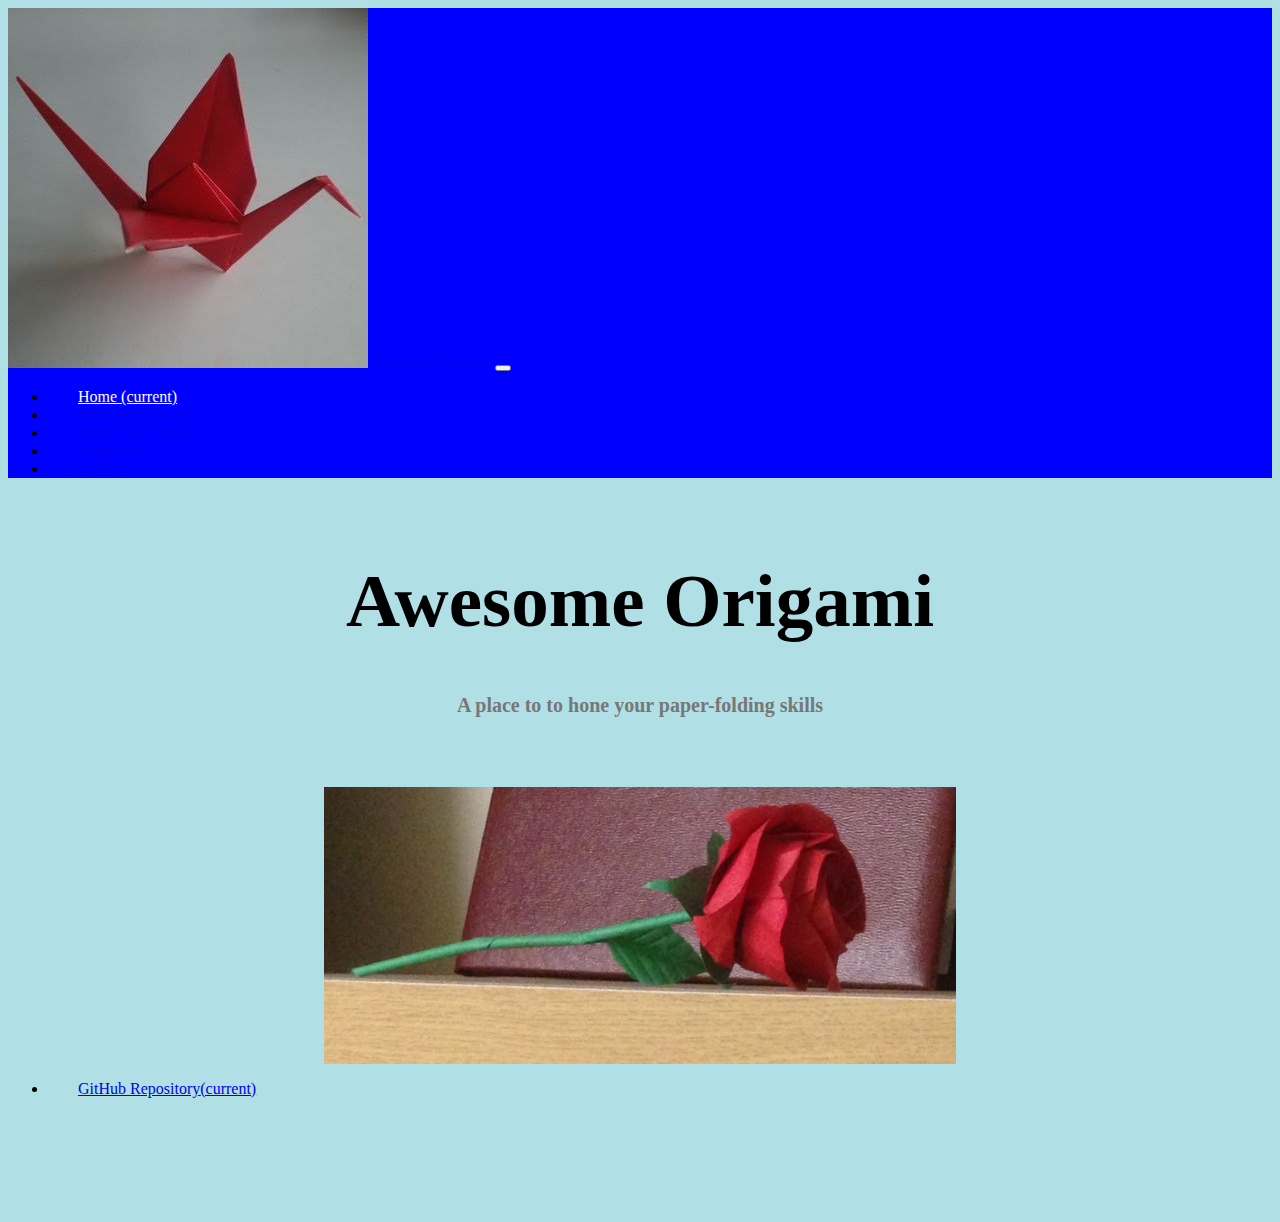
<file: index.html>
<!DOCTYPE html>
<html>

<head>
  <link rel="stylesheet" href="https://stackpath.bootstrapcdn.com/bootstrap/4.2.1/css/bootstrap.min.css" integrity="sha384-GJzZqFGwb1QTTN6wy59ffF1BuGJpLSa9DkKMp0DgiMDm4iYMj70gZWKYbI706tWS" crossorigin="anonymous">
  <link rel="stylesheet" href="css/styles.css" />
  <title>Awesome Origami</title>
</head>

<nav class="navbar navbar-expand-lg sticky-top navbar-dark bg-primary">
  <a class="navbar-brand" href="index.html">
    <span><img src="./images/hqdefault.jpg"></span>
    Awesome Origami
  </a>
  <button class="navbar-toggler" type="button" data-toggle="collapse" data-target="#navbarNav" aria-controls="navbarNav" aria-expanded="false" aria-label="Toggle navigation">
    <span class="navbar-toggler-icon"></span>
  </button>
  <div class="collapse navbar-collapse" id="navbarNav">
    <ul class="navbar-nav">
      <li class="nav-item active">
        <a class="nav-link" href="index.html">Home <span class="sr-only">(current)</span></a>
      </li>
      <li class="nav-item">
        <a class="nav-link" href="./pages/information.html">What Is Origami?</a>
      </li>
      <li class="nav-item">
        <a class="nav-link" href="./pages/supplies.html">What You'll Need</a>
      </li>
      <li class="nav-item">
        <a class="nav-link" href="./pages/diagrams.html">Diagrams</a>
      </li>
      <li class="nav-item">
        <a class="nav-link" href="./pages/gallery.html">Gallery</a>
      </li>
    </ul>
  </div>
</nav>

<body>
  <h1>Awesome Origami</h1>

  <h2>A place to to hone your paper-folding skills</h2>

  <img src="./images/IMG_3734.jpg" class="center">

  <nav class="navbar fixed-bottom navbar-light bg-light">
    <ul class="navbar-nav">
      <li class="nav-item active">
        <a class="nav-link" href="https://github.com/Fourty-Too/CreativeProject1">GitHub Repository<span class="sr-only">(current)</span></a>
      </li>
      </div>
  </nav>

  <!--<footer class="page-footer font-small blue pt-4">
    <div class="footer-content text-center">
      <a href="https://github.com/Fourty-Too/CreativeProject1"> Github Repository</a>
    </div>
  </footer>-->

  <script src="https://code.jquery.com/jquery-3.3.1.slim.min.js" integrity="sha384-q8i/X+965DzO0rT7abK41JStQIAqVgRVzpbzo5smXKp4YfRvH+8abtTE1Pi6jizo" crossorigin="anonymous"></script>
  <script src="https://cdnjs.cloudflare.com/ajax/libs/popper.js/1.14.6/umd/popper.min.js" integrity="sha384-wHAiFfRlMFy6i5SRaxvfOCifBUQy1xHdJ/yoi7FRNXMRBu5WHdZYu1hA6ZOblgut" crossorigin="anonymous"></script>
  <script src="https://stackpath.bootstrapcdn.com/bootstrap/4.2.1/js/bootstrap.min.js" integrity="sha384-B0UglyR+jN6CkvvICOB2joaf5I4l3gm9GU6Hc1og6Ls7i6U/mkkaduKaBhlAXv9k" crossorigin="anonymous"></script>

</body>

</html>
</file>
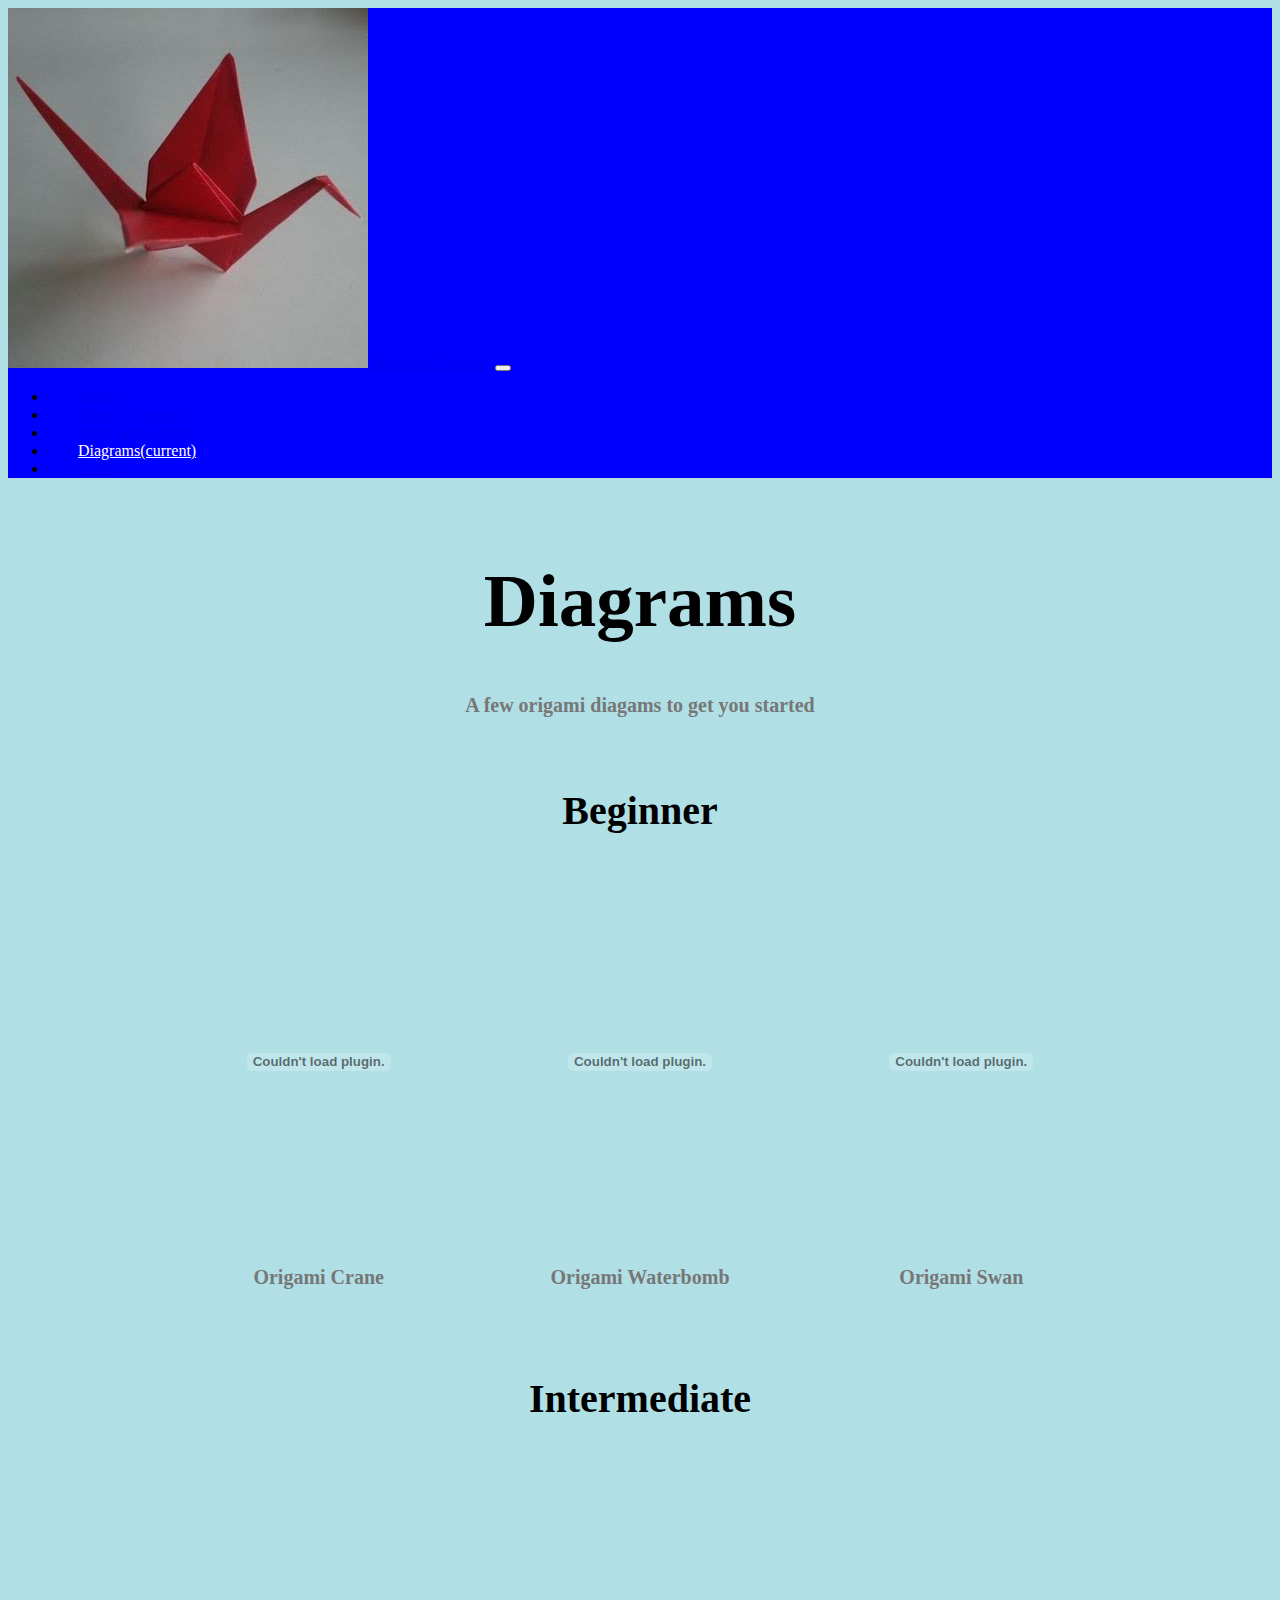
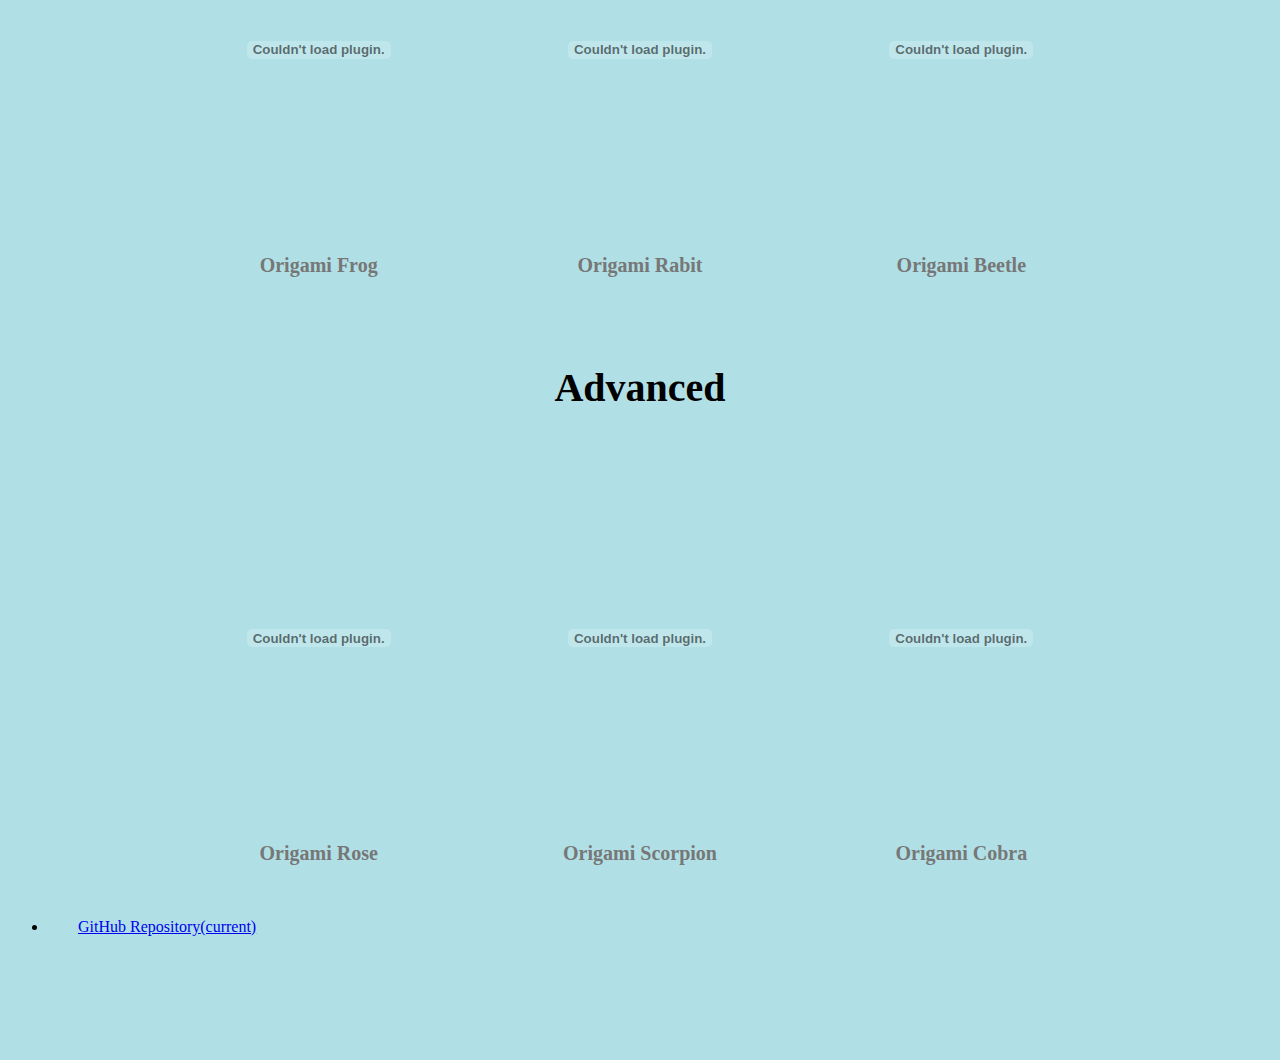
<file: pages/diagrams.html>
<!DOCTYPE html>
<html>

<head>
  <link rel="stylesheet" href="https://stackpath.bootstrapcdn.com/bootstrap/4.2.1/css/bootstrap.min.css" integrity="sha384-GJzZqFGwb1QTTN6wy59ffF1BuGJpLSa9DkKMp0DgiMDm4iYMj70gZWKYbI706tWS" crossorigin="anonymous">
  <link rel="stylesheet" href="../css/styles.css" />
  <title>Awesome Origami - Diagrams</title>
</head>

<nav class="navbar navbar-expand-lg sticky-top navbar-dark bg-primary">
  <a class="navbar-brand" href="../index.html">
    <span><img src="../images/hqdefault.jpg"></span>
    Awesome Origami
  </a>
  <button class="navbar-toggler" type="button" data-toggle="collapse" data-target="#navbarNav" aria-controls="navbarNav" aria-expanded="false" aria-label="Toggle navigation">
    <span class="navbar-toggler-icon"></span>
  </button>
  <div class="collapse navbar-collapse" id="navbarNav">
    <ul class="navbar-nav">
      <li class="nav-item">
        <a class="nav-link" href="../index.html">Home</a>
      </li>
      <li class="nav-item">
        <a class="nav-link" href="../pages/information.html">What Is Origami?</a>
      </li>
      <li class="nav-item">
        <a class="nav-link" href="../pages/supplies.html">What You'll Need</a>
      </li>
      <li class="nav-item active">
        <a class="nav-link" href="../pages/diagrams.html">Diagrams<span class="sr-only">(current)</span></a>
      </li>
      <li class="nav-item">
        <a class="nav-link" href="../pages/gallery.html">Gallery</a>
      </li>
    </ul>
  </div>
</nav>

<body>
  <h1>Diagrams</h1>

  <h2>A few origami diagams to get you started</h2>

  <h4>Beginner</h4>

  <section class="diagrams">
    <div class="pdf">
      <embed src="../pdfs/crane.pdf" width="100%" height="375" type="application/pdf">
    </div>
    <div class="pdf">
      <embed src="../pdfs/waterbomb.pdf" width="100%" height="375" type="application/pdf">
    </div>
    <div class="pdf">
      <embed src="../pdfs/swan.pdf" width="100%" height="375" type="application/pdf">
    </div>

  </section>
  <section class="diagrams">
    <div class="pdf">
      <h2>Origami Crane</h2>
    </div>
    <div class="pdf">
      <h2>Origami Waterbomb</h2>
    </div>
    <div class="pdf">
      <h2>Origami Swan</h2>
    </div>
  </section>


  <h4>Intermediate</h4>

  <section class="diagrams">
    <div class="pdf">
      <embed src="../pdfs/frog.pdf" width="100%" height="375" type="application/pdf">
    </div>
    <div class="pdf">
      <embed src="../pdfs/rabbit.pdf" width="100%" height="375" type="application/pdf">
    </div>
    <div class="pdf">
      <embed src="../pdfs/beetle.pdf" width="100%" height="375" type="application/pdf">
    </div>

  </section>
  <section class="diagrams">
    <div class="pdf">
      <h2>Origami Frog</h2>
    </div>
    <div class="pdf">
      <h2>Origami Rabit</h2>
    </div>
    <div class="pdf">
      <h2>Origami Beetle</h2>
    </div>
  </section>


  <h4>Advanced</h4>

  <section class="diagrams">
    <div class="pdf">
      <embed src="../pdfs/rose.pdf" width="100%" height="375" type="application/pdf">
    </div>
    <div class="pdf">
      <embed src="../pdfs/scorpion.pdf" width="100%" height="375" type="application/pdf">
    </div>
    <div class="pdf">
      <embed src="../pdfs/cobra.pdf" width="100%" height="375" type="application/pdf">
    </div>

  </section>
  <section class="diagrams">
    <div class="pdf">
      <h2>Origami Rose</h2>
    </div>
    <div class="pdf">
      <h2>Origami Scorpion</h2>
    </div>
    <div class="pdf">
      <h2>Origami Cobra</h2>
    </div>
  </section>


  <nav class="navbar fixed-bottom navbar-light bg-light">
    <ul class="navbar-nav">
      <li class="nav-item active">
        <a class="nav-link" href="https://github.com/Fourty-Too/CreativeProject1">GitHub Repository<span class="sr-only">(current)</span></a>
      </li>
      </div>
  </nav>

  <script src="https://code.jquery.com/jquery-3.3.1.slim.min.js" integrity="sha384-q8i/X+965DzO0rT7abK41JStQIAqVgRVzpbzo5smXKp4YfRvH+8abtTE1Pi6jizo" crossorigin="anonymous"></script>
  <script src="https://cdnjs.cloudflare.com/ajax/libs/popper.js/1.14.6/umd/popper.min.js" integrity="sha384-wHAiFfRlMFy6i5SRaxvfOCifBUQy1xHdJ/yoi7FRNXMRBu5WHdZYu1hA6ZOblgut" crossorigin="anonymous"></script>
  <script src="https://stackpath.bootstrapcdn.com/bootstrap/4.2.1/js/bootstrap.min.js" integrity="sha384-B0UglyR+jN6CkvvICOB2joaf5I4l3gm9GU6Hc1og6Ls7i6U/mkkaduKaBhlAXv9k" crossorigin="anonymous"></script>

</body>

</html>
</file>
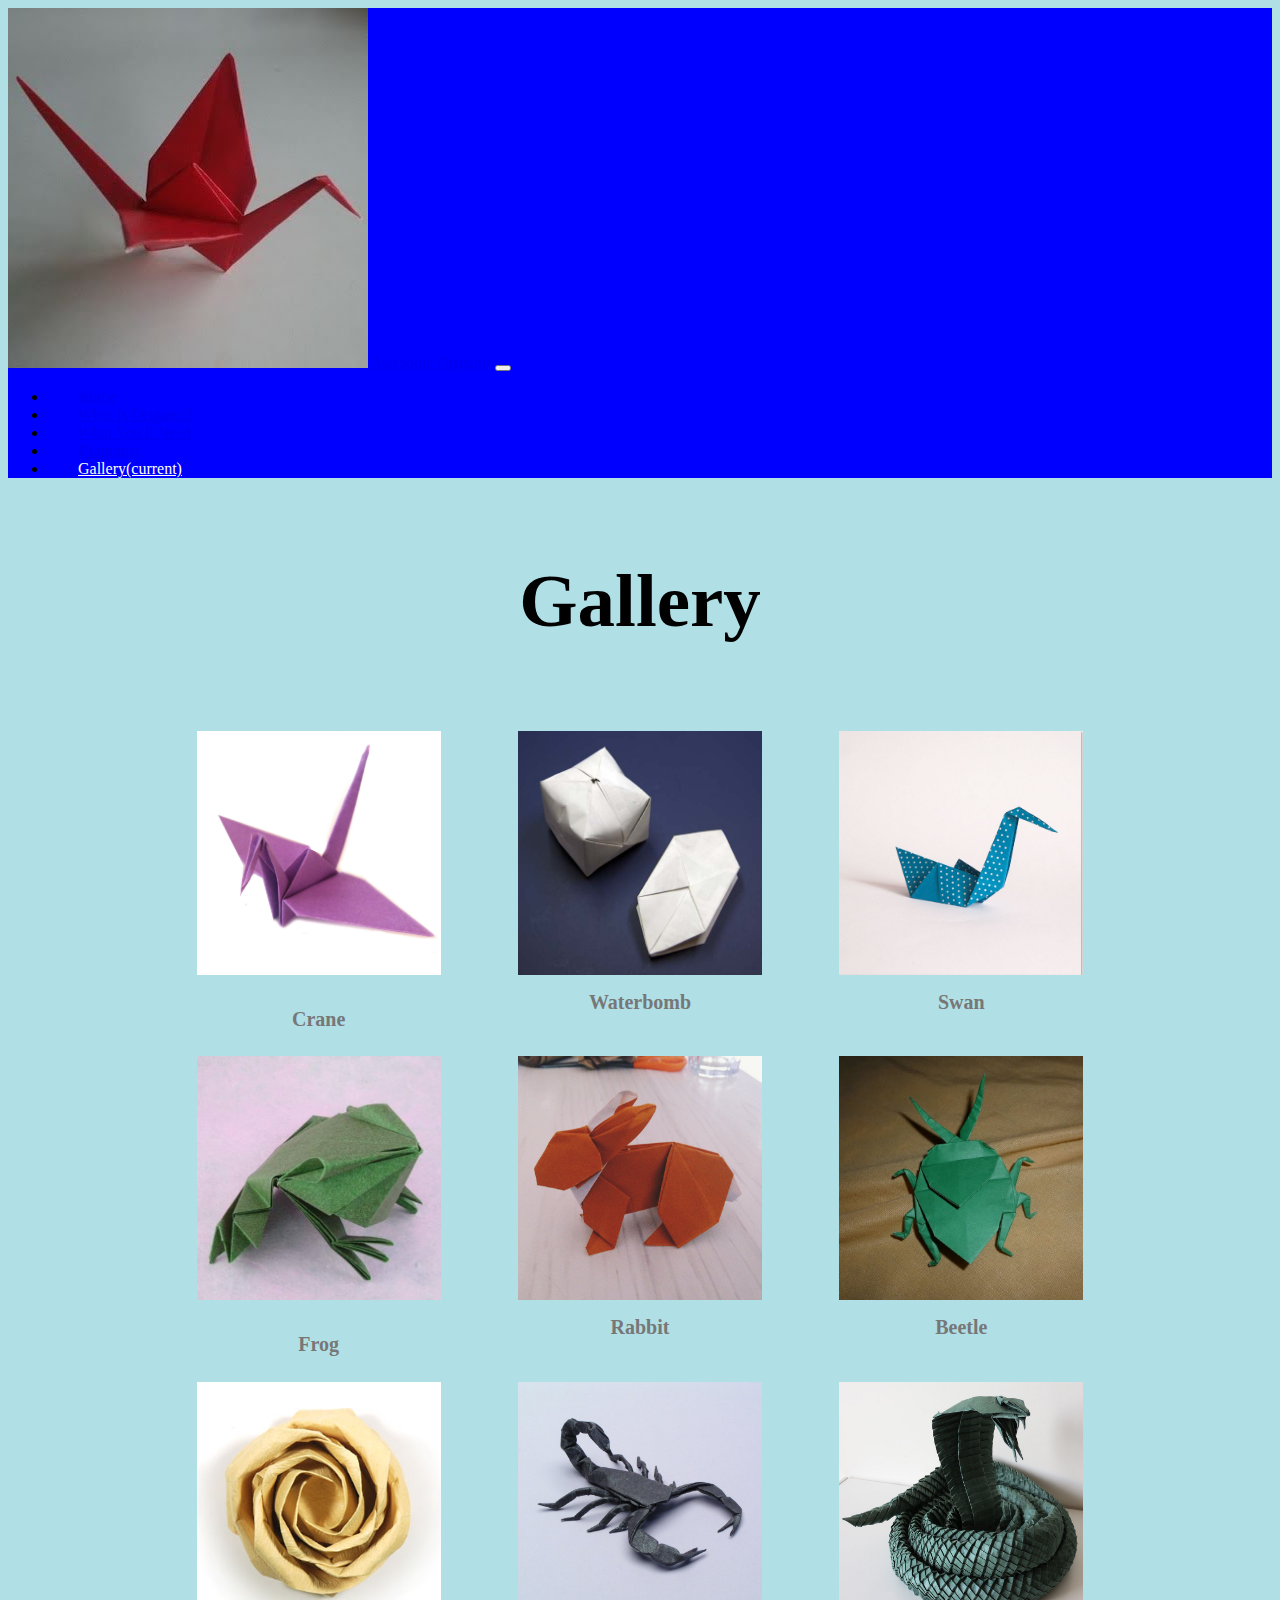
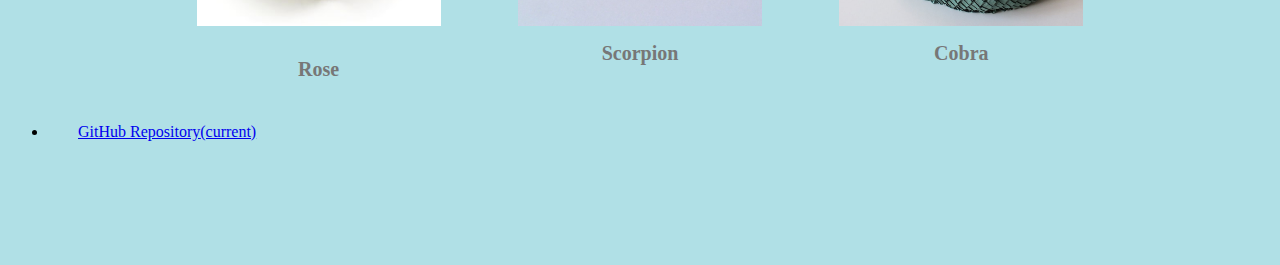
<file: pages/gallery.html>
<!DOCTYPE html>
<html>

<head>
  <link rel="stylesheet" href="https://stackpath.bootstrapcdn.com/bootstrap/4.2.1/css/bootstrap.min.css" integrity="sha384-GJzZqFGwb1QTTN6wy59ffF1BuGJpLSa9DkKMp0DgiMDm4iYMj70gZWKYbI706tWS" crossorigin="anonymous">
  <link rel="stylesheet" href="../css/styles.css" />
  <title>Awesome Origami - Gallery</title>
</head>

<nav class="navbar navbar-expand-lg sticky-top navbar-dark bg-primary">
  <a class="navbar-brand" href="../index.html">
    <span><img src="../images/hqdefault.jpg"></span>
    Awesome Origami
  </a>
  <button class="navbar-toggler" type="button" data-toggle="collapse" data-target="#navbarNav" aria-controls="navbarNav" aria-expanded="false" aria-label="Toggle navigation">
    <span class="navbar-toggler-icon"></span>
  </button>
  <div class="collapse navbar-collapse" id="navbarNav">
    <ul class="navbar-nav">
      <li class="nav-item">
        <a class="nav-link" href="../index.html">Home</a>
      </li>
      <li class="nav-item">
        <a class="nav-link" href="../pages/information.html">What Is Origami?</a>
      </li>
      <li class="nav-item">
        <a class="nav-link" href="../pages/supplies.html">What You'll Need</a>
      </li>
      <li class="nav-item">
        <a class="nav-link" href="../pages/diagrams.html">Diagrams</a>
      </li>
      <li class="nav-item active">
        <a class="nav-link" href="../pages/gallery.html">Gallery<span class="sr-only">(current)</span></a>
      </li>
    </ul>
  </div>
</nav>

<body>
  <h1>Gallery</h1>

  <h2></h2>

  <section class="gallery">
    <img src="../images/crane.jpg" class="image"> </div>
    <img src="../images/waterbomb.jpg" class="image"> </div>
    <img src="../images/swan.jpg" class="image"> </div>
  </section>
  <section class="gallery">
    <h2>Crane</h2>
    <h2>Waterbomb</h2>
    <h2>Swan</h2>
  </section>


  <section class="gallery">
    <img src="../images/frog.jpg" class="image"> </div>
    <img src="../images/rabbit.jpg" class="image"> </div>
    <img src="../images/beetle.jpg" class="image"> </div>
  </section>
  <section class="gallery">
    <h2>Frog</h2>
    <h2>Rabbit</h2>
    <h2>Beetle</h2>
  </section>

  <section class="gallery">
    <img src="../images/rose.jpg" class="image"> </div>
    <img src="../images/scorpion.jpg" class="image"> </div>
    <img src="../images/cobra.jpg" class="image"> </div>
  </section>
  <section class="gallery">
    <h2>Rose</h2>
    <h2>Scorpion</h2>
    <h2>Cobra</h2>
  </section>


  <nav class="navbar fixed-bottom navbar-light bg-light">
    <ul class="navbar-nav">
      <li class="nav-item active">
        <a class="nav-link" href="https://github.com/Fourty-Too/CreativeProject1">GitHub Repository<span class="sr-only">(current)</span></a>
      </li>
      </div>
  </nav>

  <script src="https://code.jquery.com/jquery-3.3.1.slim.min.js" integrity="sha384-q8i/X+965DzO0rT7abK41JStQIAqVgRVzpbzo5smXKp4YfRvH+8abtTE1Pi6jizo" crossorigin="anonymous"></script>
  <script src="https://cdnjs.cloudflare.com/ajax/libs/popper.js/1.14.6/umd/popper.min.js" integrity="sha384-wHAiFfRlMFy6i5SRaxvfOCifBUQy1xHdJ/yoi7FRNXMRBu5WHdZYu1hA6ZOblgut" crossorigin="anonymous"></script>
  <script src="https://stackpath.bootstrapcdn.com/bootstrap/4.2.1/js/bootstrap.min.js" integrity="sha384-B0UglyR+jN6CkvvICOB2joaf5I4l3gm9GU6Hc1og6Ls7i6U/mkkaduKaBhlAXv9k" crossorigin="anonymous"></script>

</body>

</html>
</file>
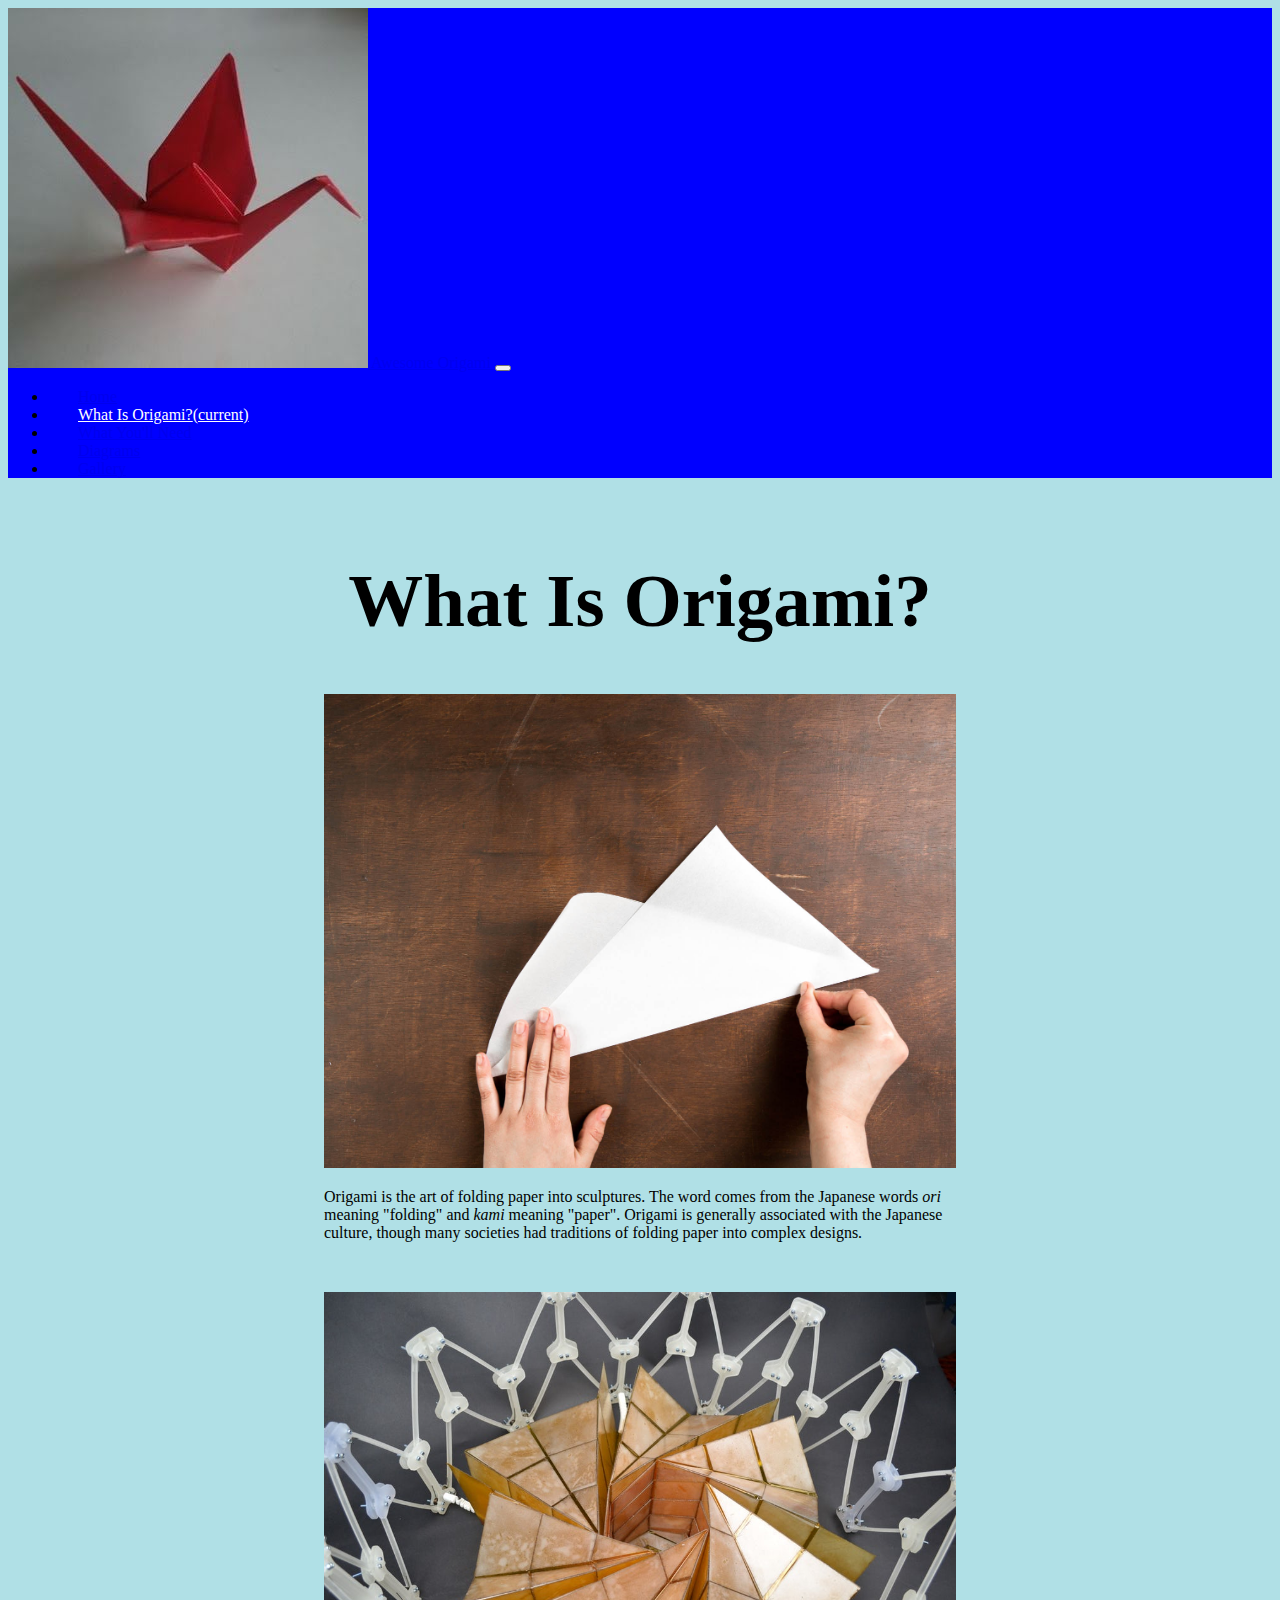
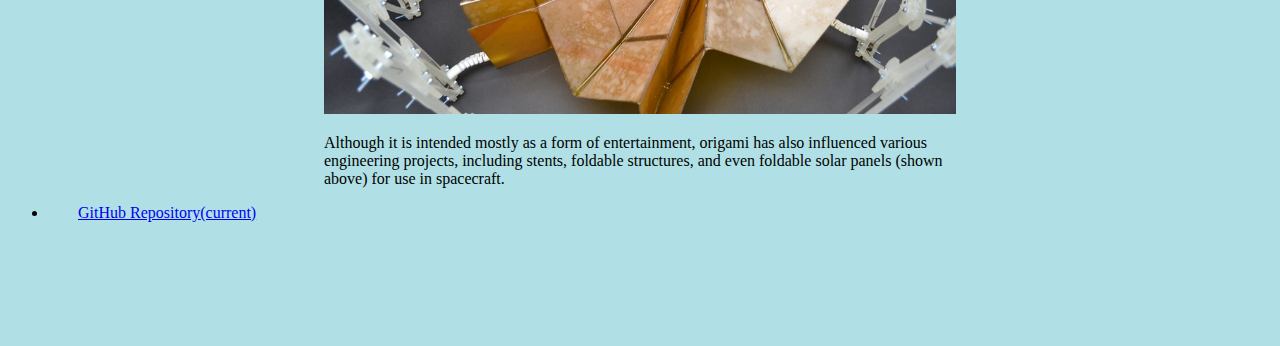
<file: pages/information.html>
<!DOCTYPE html>
<html>

<head>
  <link rel="stylesheet" href="https://stackpath.bootstrapcdn.com/bootstrap/4.2.1/css/bootstrap.min.css" integrity="sha384-GJzZqFGwb1QTTN6wy59ffF1BuGJpLSa9DkKMp0DgiMDm4iYMj70gZWKYbI706tWS" crossorigin="anonymous">
  <link rel="stylesheet" href="../css/styles.css" />
  <title>Awesome Origami - What Is Origami?</title>
</head>

<nav class="navbar navbar-expand-lg sticky-top navbar-dark bg-primary">
  <a class="navbar-brand" href="../index.html">
    <span><img src="../images/hqdefault.jpg"></span>
    Awesome Origami
  </a>
  <button class="navbar-toggler" type="button" data-toggle="collapse" data-target="#navbarNav" aria-controls="navbarNav" aria-expanded="false" aria-label="Toggle navigation">
    <span class="navbar-toggler-icon"></span>
  </button>
  <div class="collapse navbar-collapse" id="navbarNav">
    <ul class="navbar-nav">
      <li class="nav-item">
        <a class="nav-link" href="../index.html">Home</a>
      </li>
      <li class="nav-item active">
        <a class="nav-link" href="../pages/information.html">What Is Origami?<span class="sr-only">(current)</span></a>
      </li>
      <li class="nav-item">
        <a class="nav-link" href="../pages/supplies.html">What You'll Need</a>
      </li>
      <li class="nav-item">
        <a class="nav-link" href="../pages/diagrams.html">Diagrams</a>
      </li>
      <li class="nav-item">
        <a class="nav-link" href="../pages/gallery.html">Gallery</a>
      </li>
    </ul>
  </div>
</nav>

<body>
  <h1>What Is Origami?</h1>

  <img src="../images/201.jpg" class="center">

  <p>Origami is the art of folding paper into sculptures. The word comes from the Japanese
    words <i>ori</i> meaning "folding" and <i>kami</i> meaning "paper". Origami
    is generally associated with the Japanese culture, though many societies had traditions
    of folding paper into complex designs.
  </p>

  <img src="../images/os5.JPG" class="center">

  <p> Although it is intended mostly as a form of entertainment, origami has also influenced
    various engineering projects, including stents, foldable structures, and even foldable
    solar panels (shown above) for use in spacecraft.
  </p>

  <nav class="navbar fixed-bottom navbar-light bg-light">
    <ul class="navbar-nav">
      <li class="nav-item active">
        <a class="nav-link" href="https://github.com/Fourty-Too/CreativeProject1">GitHub Repository<span class="sr-only">(current)</span></a>
      </li>
      </div>
  </nav>

  <script src="https://code.jquery.com/jquery-3.3.1.slim.min.js" integrity="sha384-q8i/X+965DzO0rT7abK41JStQIAqVgRVzpbzo5smXKp4YfRvH+8abtTE1Pi6jizo" crossorigin="anonymous"></script>
  <script src="https://cdnjs.cloudflare.com/ajax/libs/popper.js/1.14.6/umd/popper.min.js" integrity="sha384-wHAiFfRlMFy6i5SRaxvfOCifBUQy1xHdJ/yoi7FRNXMRBu5WHdZYu1hA6ZOblgut" crossorigin="anonymous"></script>
  <script src="https://stackpath.bootstrapcdn.com/bootstrap/4.2.1/js/bootstrap.min.js" integrity="sha384-B0UglyR+jN6CkvvICOB2joaf5I4l3gm9GU6Hc1og6Ls7i6U/mkkaduKaBhlAXv9k" crossorigin="anonymous"></script>

</body>

</html>
</file>
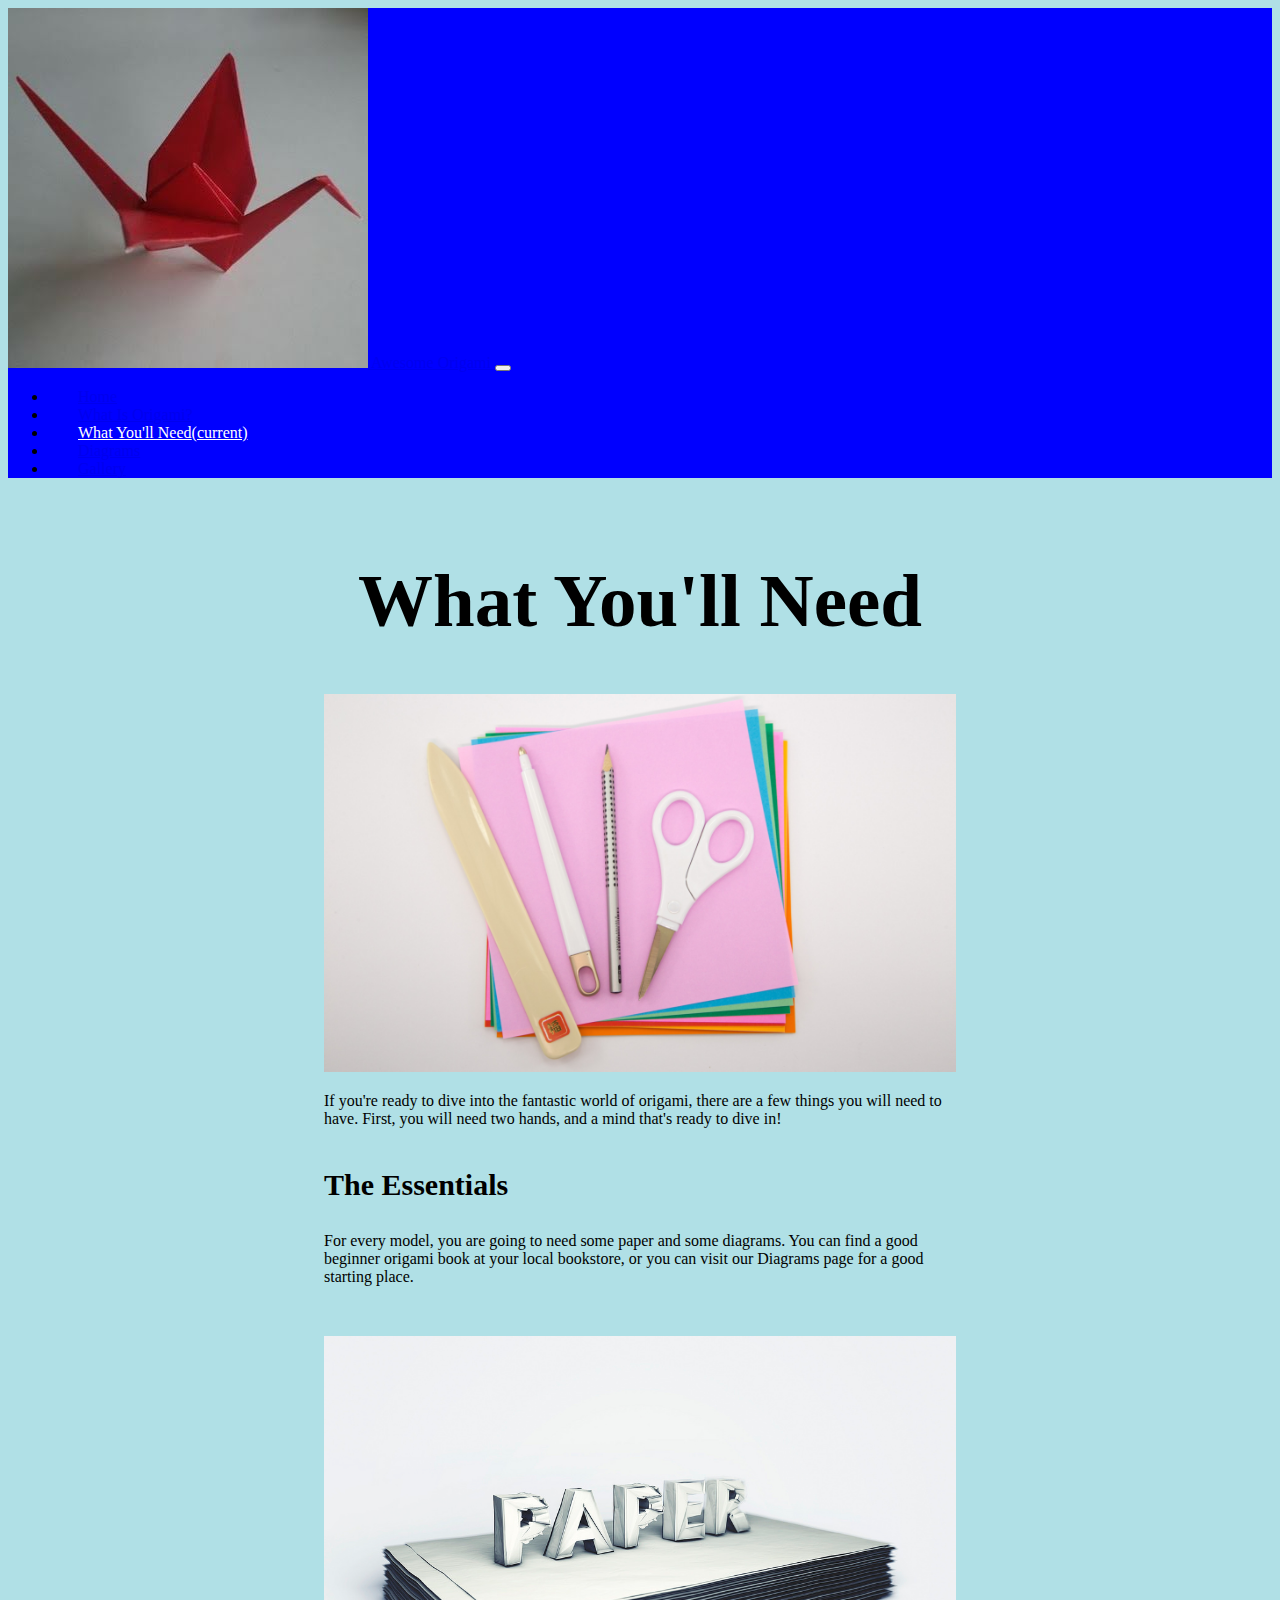
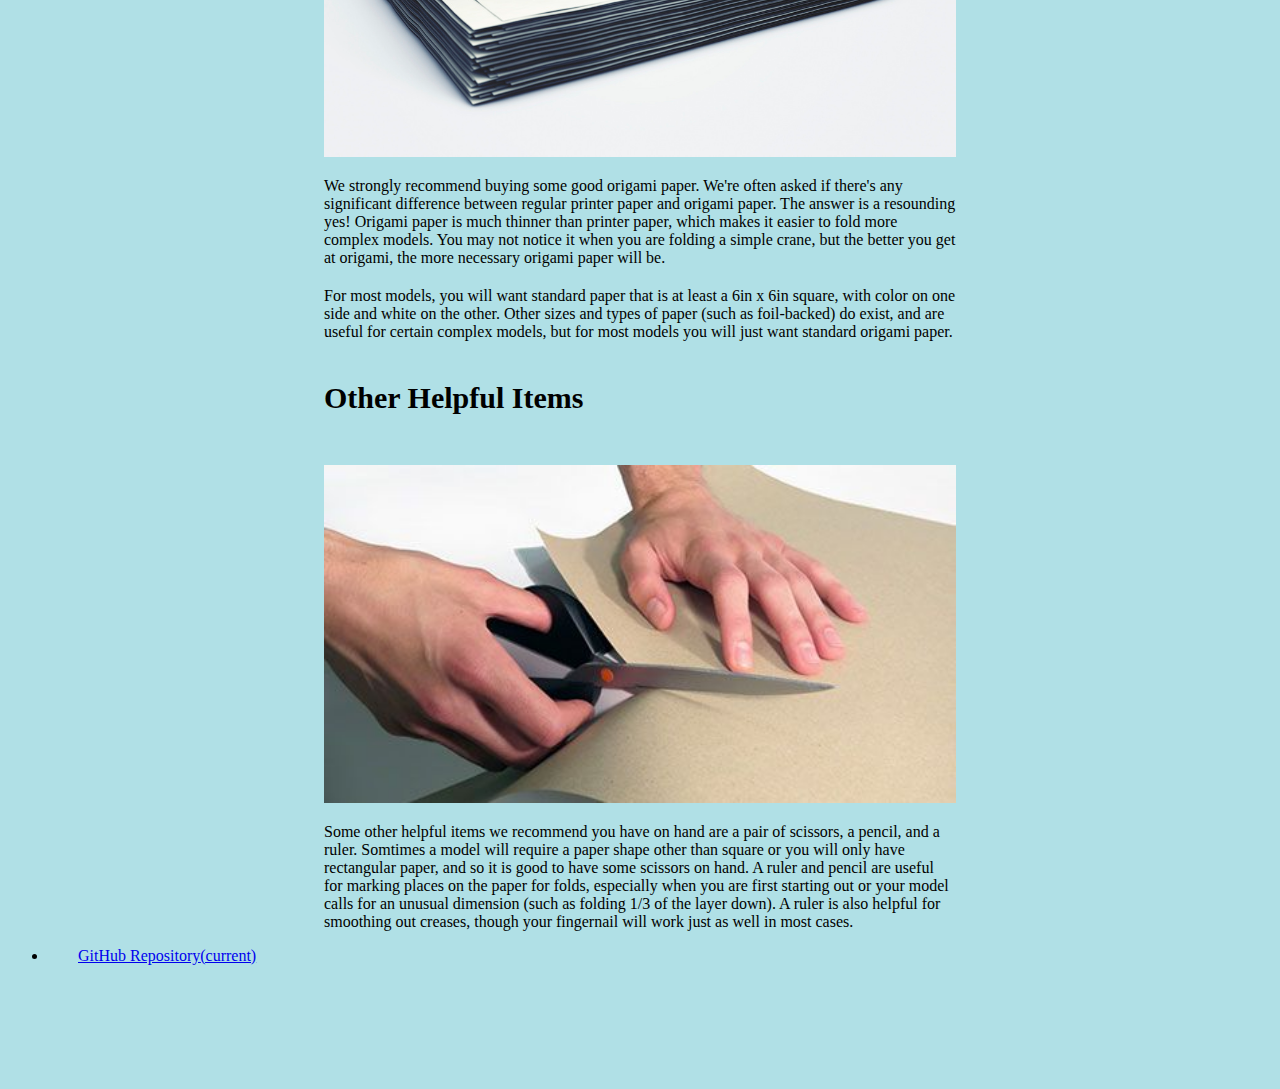
<file: pages/supplies.html>
<!DOCTYPE html>
<html>

<head>
  <link rel="stylesheet" href="https://stackpath.bootstrapcdn.com/bootstrap/4.2.1/css/bootstrap.min.css" integrity="sha384-GJzZqFGwb1QTTN6wy59ffF1BuGJpLSa9DkKMp0DgiMDm4iYMj70gZWKYbI706tWS" crossorigin="anonymous">
  <link rel="stylesheet" href="../css/styles.css" />
  <title>Awesome Origami - What You'll Need</title>
</head>

<nav class="navbar navbar-expand-lg sticky-top navbar-dark bg-primary">
  <a class="navbar-brand" href="../index.html">
    <span><img src="../images/hqdefault.jpg"></span>
    Awesome Origami
  </a>
  <button class="navbar-toggler" type="button" data-toggle="collapse" data-target="#navbarNav" aria-controls="navbarNav" aria-expanded="false" aria-label="Toggle navigation">
    <span class="navbar-toggler-icon"></span>
  </button>
  <div class="collapse navbar-collapse" id="navbarNav">
    <ul class="navbar-nav">
      <li class="nav-item">
        <a class="nav-link" href="../index.html">Home</a>
      </li>
      <li class="nav-item">
        <a class="nav-link" href="../pages/information.html">What Is Origami?</a>
      </li>
      <li class="nav-item active">
        <a class="nav-link" href="../pages/supplies.html">What You'll Need<span class="sr-only">(current)</span></a>
      </li>
      <li class="nav-item">
        <a class="nav-link" href="../pages/diagrams.html">Diagrams</a>
      </li>
      <li class="nav-item">
        <a class="nav-link" href="../pages/gallery.html">Gallery</a>
      </li>
    </ul>
  </div>
</nav>

<body>
  <h1>What You'll Need</h1>

  <img src="../images/90.jpeg" class="center">

  <p>If you're ready to dive into the fantastic world of origami, there are a few things
    you will need to have. First, you will need two hands, and a mind that's ready to dive
    in!
  </p>

  <h3>The Essentials</h3>

  <p>For every model, you are going to need some paper and some diagrams. You can
    find a good beginner origami book at your local bookstore, or you can visit our
    Diagrams page for a good starting place.
  </p>

  <img src="../images/w.jpg" class="center">

  <p> We strongly recommend buying some good origami paper. We're often asked
    if there's any significant difference between regular printer paper and origami paper.
    The answer is a resounding yes! Origami paper is much thinner than printer paper, which
    makes it easier to fold more complex models. You may not notice it when you
    are folding a simple crane, but the better you get at origami, the more necessary
    origami paper will be.
  </p>

  <p>For most models, you will want standard paper that is at least
    a 6in x 6in square, with color on one side and white on the other. Other sizes and types
    of paper (such as foil-backed) do exist, and are useful for certain complex models, but
    for most models you will just want standard origami paper.
  </p>

  <h3>Other Helpful Items</h3>

  <img src="../images/x.jpg" class="center">

  <p> Some other helpful items we recommend you have on hand are a pair of scissors,
    a pencil, and a ruler. Somtimes a model will require a paper shape other than square
    or you will only have rectangular paper, and so it is good to have some scissors on
    hand. A ruler and pencil are useful for marking places on the paper for folds,
    especially when you are first starting out or your model calls for an unusual dimension
    (such as folding 1/3 of the layer down). A ruler is also helpful for smoothing out creases,
    though your fingernail will work just as well in most cases.
  </p>


  <nav class="navbar fixed-bottom navbar-light bg-light">
    <ul class="navbar-nav">
      <li class="nav-item active">
        <a class="nav-link" href="https://github.com/Fourty-Too/CreativeProject1">GitHub Repository<span class="sr-only">(current)</span></a>
      </li>
      </div>
  </nav>

  <script src="https://code.jquery.com/jquery-3.3.1.slim.min.js" integrity="sha384-q8i/X+965DzO0rT7abK41JStQIAqVgRVzpbzo5smXKp4YfRvH+8abtTE1Pi6jizo" crossorigin="anonymous"></script>
  <script src="https://cdnjs.cloudflare.com/ajax/libs/popper.js/1.14.6/umd/popper.min.js" integrity="sha384-wHAiFfRlMFy6i5SRaxvfOCifBUQy1xHdJ/yoi7FRNXMRBu5WHdZYu1hA6ZOblgut" crossorigin="anonymous"></script>
  <script src="https://stackpath.bootstrapcdn.com/bootstrap/4.2.1/js/bootstrap.min.js" integrity="sha384-B0UglyR+jN6CkvvICOB2joaf5I4l3gm9GU6Hc1og6Ls7i6U/mkkaduKaBhlAXv9k" crossorigin="anonymous"></script>

</body>

</html>
</file>
<file: css/styles.css>
body {
  background-color: powderblue;
  padding-bottom: 100px;
}

h1 {
  font-size: 75px;
  text-align: center;
  margin-top: 30px;
  padding-top: 50px;
}

h2 {
  font-size: 20px;
  text-align: center;
  color: #777777;
  padding-bottom: 20px;
}

h3 {
  font-size: 30px;
  margin-top: 40px;
  margin-left: auto;
  margin-right: auto;
  width: 50%;
}

h4 {
  font-size: 40px;
  text-align: center;
  margin-top: 50px;
  margin-bottom: 40px;
}

p {
  text-align: left;
  margin-top: 20px;
  margin-left: auto;
  margin-right: auto;
  width: 50%;
}

img {
  height: 100%;
}

.bg-primary {
  background-color: #0000ff !important;
}

.navbar-brand {
  height: 50px;
}

.navbar-dark .navbar-nav .nav-link:focus, .navbar-dark .navbar-nav .nav-link:hover {
  color: #ffffff;
}

.navbar-dark .navbar-nav .active>.nav-link, .navbar-dark .navbar-nav .nav-link.active, .navbar-dark .navbar-nav .nav-link.show, .navbar-dark .navbar-nav .show>.nav-link {
  color: #ffffff;
}

.navbar-nav>li {
  padding-left: 30px;
  padding-right: 30px;
}

.center {
  margin-top: 50px;
  display: block;
  margin-left: auto;
  margin-right: auto;
  width: 50%;
}

.diagrams {
  column-count: 3;
  column-gap: 1em;
  display: block;
  justify-content: center;
  margin-left: auto;
  margin-right: auto;
  width: 75%;
}

.gallery {
  column-count: 3;
  column-gap: 1em;
  margin-left: auto;
  margin-right: auto;
  width: 75%;
}

.image {
  background-color: #eee;
  display: block;
  margin: 0 0 1em;
  margin-left: auto;
  margin-right: auto;
  width: 80%;
}

.pdf {
  display: flex;
  justify-content: center;
  align-items: center;
  font-size: 3em;
}
</file>
